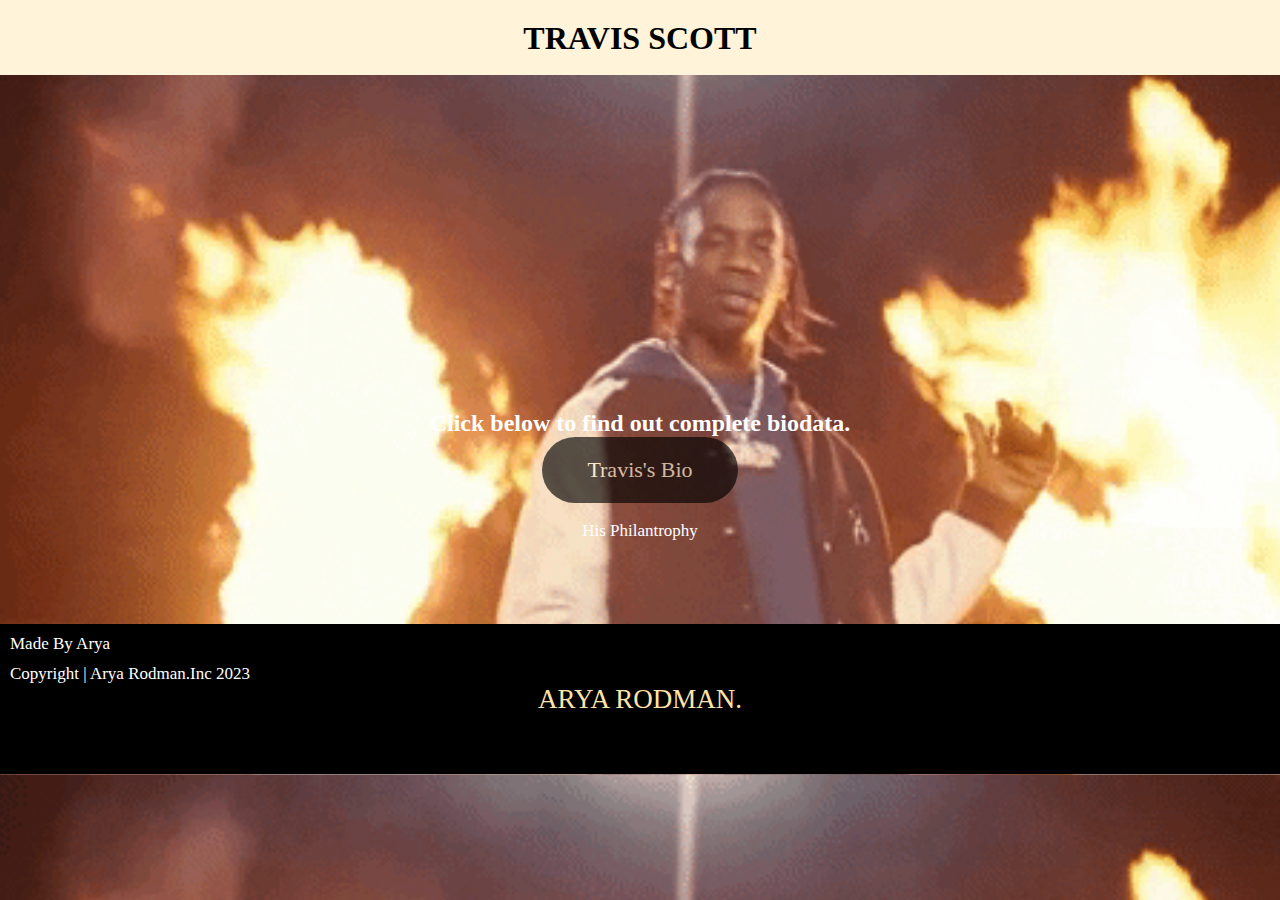
<file: index.html>
<!DOCTYPE html>
<html lang="en">
<head>
    <meta charset="UTF-8">
    <meta name="viewport" content="width=device-width, initial-scale=1.0">
    <title>Travis's Webpage</title>
    <link rel="stylesheet" href="styles.css">
</head>
<body>
<header>
    <div class="kepala">
        <h1>TRAVIS SCOTT</h1>
        
    </div>    
</header>

<main>
    <h2>Click below to find out complete biodata.</h2>
        <a href="tracard.html">
            <div class="id-button">
            <p>Travis's Bio</p>
            </div>
        </a>
        <a href="pilantropi.html">
        <ul>
            <li>His Philantrophy</li>
        </ul>
        </a>
</main>

<footer>
    <div id="copirait">
        <div class="ket-footer">
            <p>Made By Arya</p>
            <p>Copyright | Arya Rodman.Inc 2023</p>
        </div>
        <p id="bigman">ARYA RODMAN.</p>
    </div>
</footer>
</body>
</html>
</file>
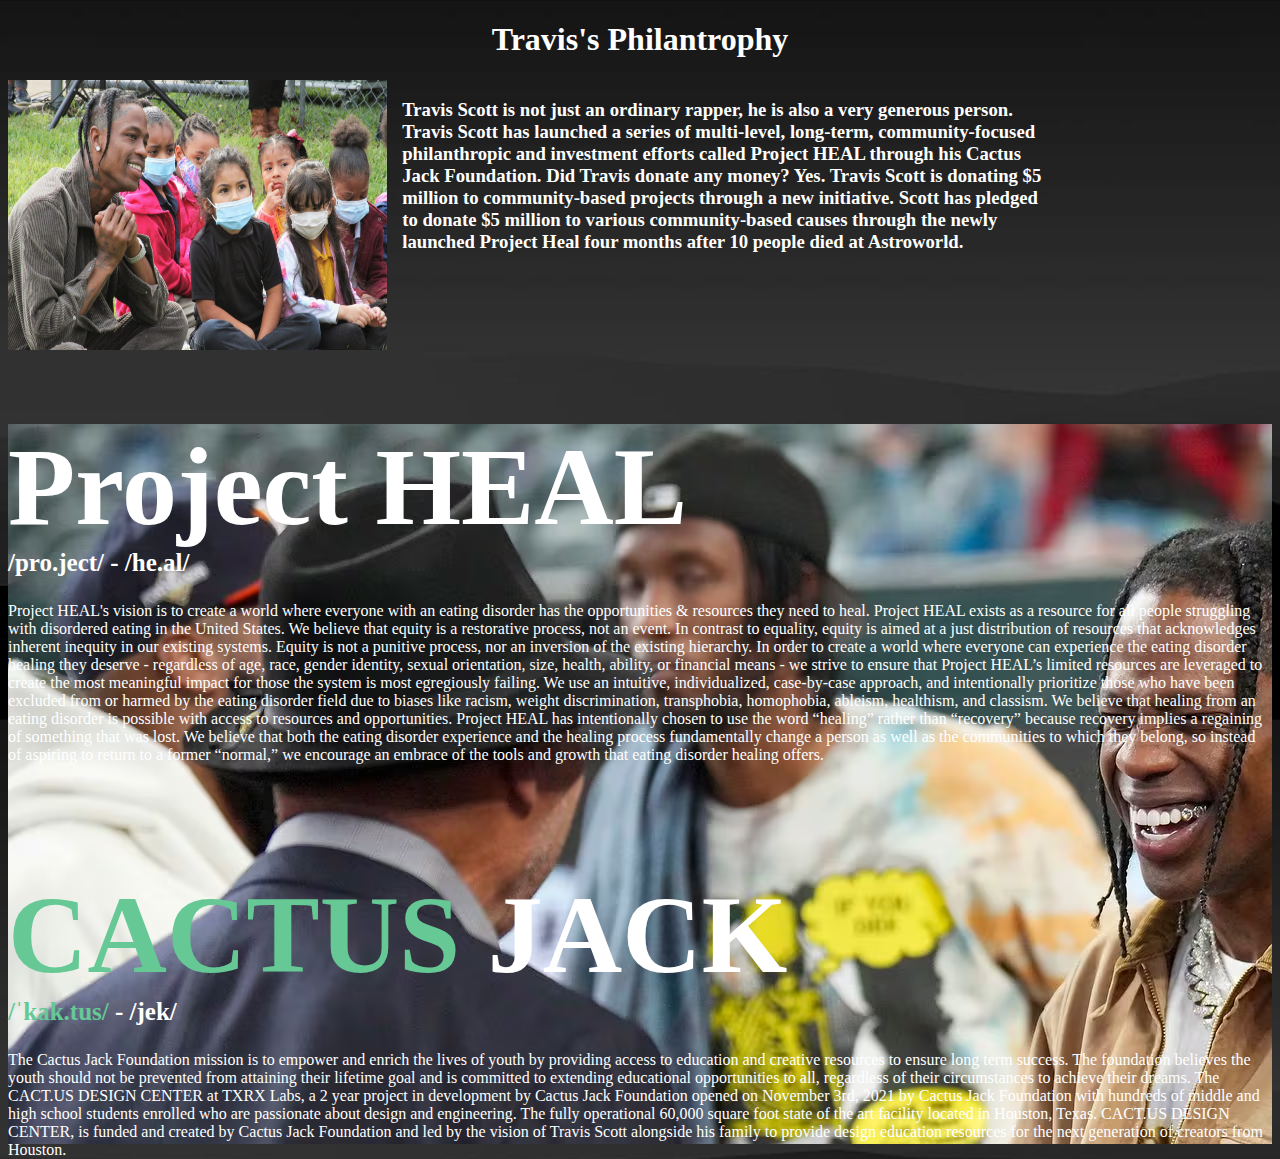
<file: pilantropi.html>
<!DOCTYPE html>
<html lang="en">
<head>
    <meta charset="UTF-8">
    <meta name="viewport" content="width=device-width, initial-scale=1.0">
    <title>Travis's Philantrophy</title>
    <link rel="stylesheet" href="style3.css">
</head>
<body>
     <judul>
        <h1 style="text-align: center;">Travis's Philantrophy</h1>
    </judul>
        <div class="kepala">
        <img src="imagess/palin.jpg" alt="" class="fotopilan">
        <opening>
            <h3>Travis Scott is not just an ordinary rapper, he is also a very generous person. Travis Scott has launched a series of multi-level, long-term, community-focused philanthropic and investment efforts called Project HEAL through his Cactus Jack Foundation. Did Travis donate any money? Yes. Travis Scott is donating $5 million to community-based projects through a new initiative. Scott has pledged to donate $5 million to various community-based causes through the newly launched Project Heal four months after 10 people died at Astroworld.</h3>
        </opening>
    </div>
    <div class="cactusjek">
        <h1>Project HEAL</h1>
        <h3>/pro.ject/ - /he.al/</h3>
        <p>Project HEAL's vision is to create a world where everyone with an eating disorder has the opportunities & resources they need to heal. Project HEAL exists as a resource for all people struggling with disordered eating in the United States. We believe that equity is a restorative process, not an event. In contrast to equality, equity is aimed at a just distribution of resources that acknowledges inherent inequity in our existing systems. Equity is not a punitive process, nor an inversion of the existing hierarchy. In order to create a world where everyone can experience the eating disorder healing they deserve - regardless of age, race, gender identity, sexual orientation, size, health, ability, or financial means - we strive to ensure that Project HEAL’s limited resources are leveraged to create the most meaningful impact for those the system is most egregiously failing. We use an intuitive, individualized, case-by-case approach, and intentionally prioritize those who have been excluded from or harmed by the eating disorder field due to biases like racism, weight discrimination, transphobia, homophobia, ableism, healthism, and classism. We believe that healing from an eating disorder is possible with access to resources and opportunities. Project HEAL has intentionally chosen to use the word “healing” rather than “recovery” because recovery implies a regaining of something that was lost. We believe that both the eating disorder experience and the healing process fundamentally change a person as well as the communities to which they belong, so instead of aspiring to return to a former “normal,” we encourage an embrace of the tools and growth that eating disorder healing offers. </p>
        <br>
        <h1><span>CACTUS</span> JACK</h1>
        <h3><span>/ˈkak.tus/</span> - /jek/</h3>
        <p>The Cactus Jack Foundation mission is to empower and enrich the lives of youth by providing access to education and creative resources to ensure long term success. The foundation believes the youth should not be prevented from attaining their lifetime goal and is committed to extending educational opportunities to all, regardless of their circumstances to achieve their dreams. The CACT.US DESIGN CENTER at TXRX Labs, a 2 year project in development by Cactus Jack Foundation opened on November 3rd, 2021 by Cactus Jack Foundation with hundreds of middle and high school students enrolled who are passionate about design and engineering. The fully operational 60,000 square foot state of the art facility located in Houston, Texas. CACT.US DESIGN CENTER, is funded and created by Cactus Jack Foundation and led by the vision of Travis Scott alongside his family to provide design education resources for the next generation of creators from Houston. </p>
    </div>
</body>
</html>
</file>
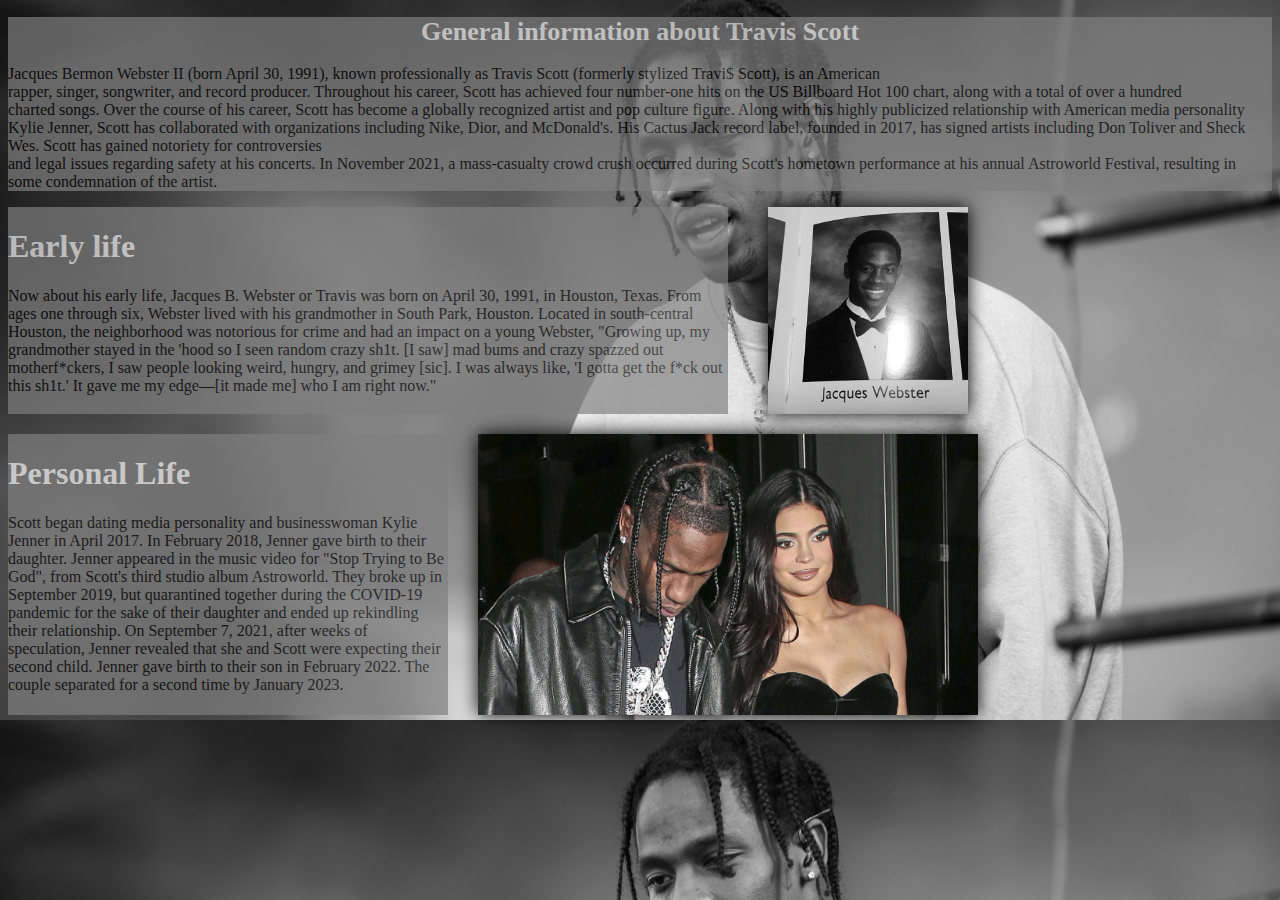
<file: tracard.html>
<!DOCTYPE html>
<html lang="en">
<head>
    <meta charset="UTF-8">
    <meta name="viewport" content="width=device-width, initial-scale=1.0">
    <title>Here is his bio</title>
    <link rel="stylesheet" href="style2.css">
</head>
<body>
    <header>
        <div class="JOEDOEL">
            <h1>General information about Travis Scott</h1>
            <p>Jacques Bermon Webster II (born April 30, 1991), known professionally as Travis Scott (formerly stylized Travi$ Scott), is an American <br> rapper, singer, songwriter, and record producer. Throughout his career, Scott has achieved four number-one hits on the US Billboard Hot 100 chart, along with a total of over a hundred <br> charted songs. Over the course of his career, Scott has become a globally recognized artist and pop culture figure. Along with his highly publicized relationship with American media personality Kylie Jenner, Scott has collaborated with organizations  including Nike, Dior, and McDonald's. His Cactus Jack record label, founded in 2017, has signed artists including Don Toliver and Sheck Wes. Scott has gained notoriety for controversies <br> and legal issues regarding safety at his concerts. In November 2021, a mass-casualty crowd crush occurred during Scott's hometown performance at his annual Astroworld Festival, resulting in some condemnation of the artist. </p>
        </div>
    </header>
    <main>
        <div class="early-lv">
            <h1>Early life</h1>
            Now about his early life, Jacques B. Webster or Travis was born on April 30, 1991, in Houston, Texas. From ages one through six, Webster lived with his grandmother in South Park, Houston. Located in south-central Houston, the neighborhood was notorious for crime and had an impact on a young Webster, "Growing up, my grandmother stayed in the 'hood so I seen random crazy sh1t. [I saw] mad bums and crazy spazzed out motherf*ckers, I saw people looking weird, hungry, and grimey [sic]. I was always like, 'I gotta get the f*ck out this sh1t.' It gave me my edge—[it made me] who I am right now."
        </div>
        <img src="imagess/youngwebster.jpg" alt="yungteravis" class="travismuda">
    </main>
    <footer>
        <div class="kaili">
            <h1>Personal Life</h1>
            Scott began dating media personality and businesswoman Kylie Jenner in April 2017. In February 2018, Jenner gave birth to their daughter. Jenner appeared in the music video for "Stop Trying to Be God", from Scott's third studio album Astroworld. They broke up in September 2019, but quarantined together during the COVID-19 pandemic for the sake of their daughter and ended up rekindling their relationship. On September 7, 2021, after weeks of speculation, Jenner revealed that she and Scott were expecting their second child. Jenner gave birth to their son in February 2022. The couple separated for a second time by January 2023.
        </div>
        <img src="imagess/kylie&jenner.jpeg" alt="" class="kailijenner">
    </footer>
    
</body>
</html>
</file>
<file: styles.css>
*{
    box-sizing: border-box;
    padding: 0;
    margin: 0;
}

.kepala{
    align-items: center;
    justify-content: center;
    color: white;
}
li{
    list-style: none;
    font-size: 17px;
    text-align: center;
    color: white;
    margin-top: 18px;
}

main {
    display: flex;
    justify-content: center;
    align-items: center;
    flex-direction: column;
}

h1{
    text-align: center;
    padding-top: 20px;
}

body{
 background-size: cover;
 background-image: url(imagess/turavis.gif);
}

.kepala:hover{
    color: black;
    transition: all .3s ease-in-out;
    background-color: #FFF4DA;
    height: 75px;
}
header{
    height: 80px;
    justify-content: space-between;
    align-items: center;
    
}

.id-button{
    width: 100%;
    max-width: 430px;
    background-color: black;
    /* margin: 40px 500px 0px 500px; */
    padding: 20px  45px 20px;
    border-radius: 60px;
    opacity: 64%;
    text-align: center;
    color: #FFF4DA;
    font-size: 22px;
   
    justify-content: center;
}

.id-button:hover{
    background-color: #FFF4DA;
    color: black;
    opacity: 100%;
    transition: all .3s ease-in-out;
}


h2{
    color: white;
    font-size: 24px;
    align-items: center;
    justify-content: center;
    text-align: center;
    margin-top: 330px; 
}
a{
    text-decoration: none;
}
#copirait{
    width: 100%h;
    height: 150px;
    background-color: black;
    margin-top: 83px;
}
.ket-footer p{
    color: white;
    font-size: 17px;
    padding-top: 10px;
    margin-left: 10px;
}
#bigman{
    text-align: center;
    color: #FFE4A9;
    font-size: 27px;
    top: 11px;
}

@media screen and (max-width:545px) {
    body{
        background-image: url(imagess/youngthug.gif);
        background-position: 50%;
    }
}
@media screen and (min-width:546px) {
    body{
        background-position: 20%;
    }
}
@media screen and (max-width:412px) {
    body{
        background-repeat: no-repeat;
    }
    footer{
       padding-top: 162px;
    }
}
@media screen and (min-width:555px ) {
    body{
        background-position: 20%;
    }
}
</file>
<file: style3.css>
body{
    background-image: url(imagess/darkwpp.jpg);
    background-size: 100%;
    color: white;
}
.fotopilan{
    width: 30%;
}
.kepala{
    display: flex;
    gap: 15px;
    height: 270px;
    width: auto;
}
h3 {
    width: 75%;
}
.nyengir{
    margin-top: 10px;
}

.cactusjek {
    background-image : url(imagess/travisnyengir2.jpeg);
    width: 100%;
    height: 720px;
}
.cactusjek h1{
    font-size: 110px;
}
.cactusjek h3{
    font-size: 25px;
    margin-top: -75px;
}
span{
    color: #66C995;
}
</file>
<file: style2.css>
body{
    background-image: url(imagess/sekut22.jpg);
    background-size: 100%;
    
}
.JOEDOEL{
    background-color: gray;
    opacity: 69%;
    width: 100%;
    
}
.JOEDOEL h1{
    color: white;
    font-size: 26px;
    text-align: center;   
}
.early-lv{
    background-color: gray;
    opacity: 69%;
    width: 57%;
    
}
.early-lv h1{
    color: white;
}
.travismuda{
    width: 200px;
    display: flex;
    box-shadow: 0 0 17px 0;
    
}
main{
    display: flex;
    gap: 40px;
}
.kaili{
    background-color: gray;
    opacity: 69%;
    width: 440px;
}
.kaili h1{
    color: white;
}
.kailijenner{
    width: 500px;
    box-shadow: 0 0 18px 0;
}
footer{
    display: flex;
    gap: 30px;
    margin-top: 20px;
}
@media screen and (max-width:768px) {
    body{
        background-image: url(imagess/poteret.jpg);
    }
    
}
</file>
